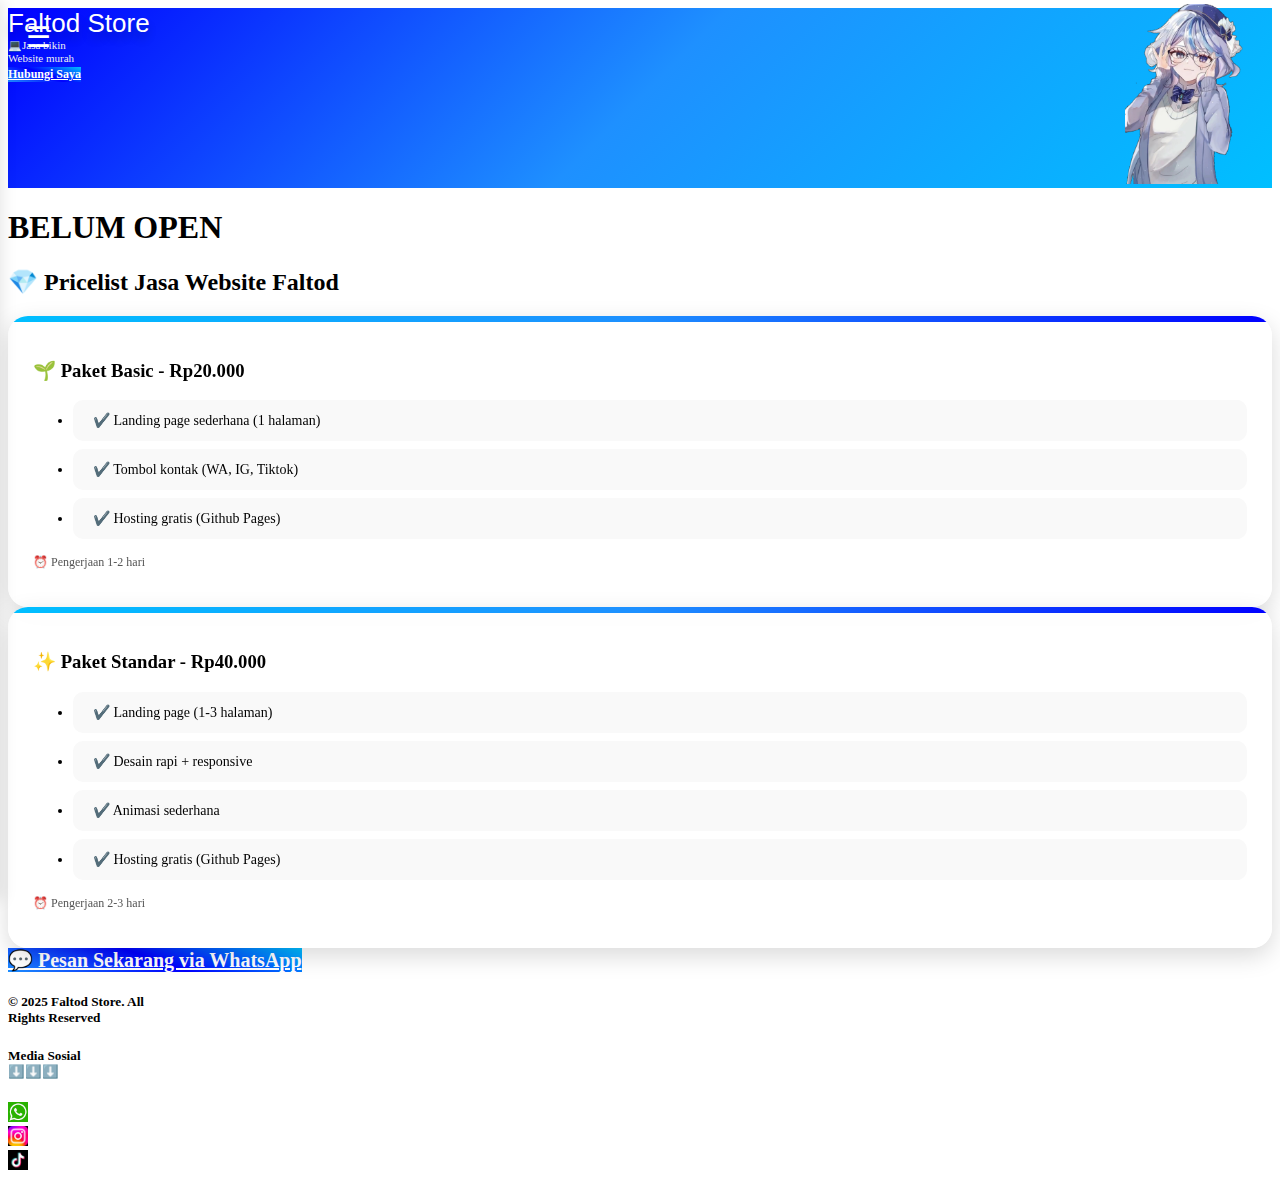
<file: index.html>
<!DOCTYPE html>
  <html lang="id">
  <head>
    <meta charset="UTF-8">
    <meta name="viewport" content="width=device-width, initial-scale=1.0">
    <title>Faltod Store</title>
    <link href="https://cdn.jsdelivr.net/npm/bootstrap@5.3.7/dist/css/bootstrap.min.css" rel="stylesheet" integrity="sha384-LN+7fdVzj6u52u30Kp6M/trliBMCMKTyK833zpbD+pXdCLuTusPj697FH4R/5mcr" crossorigin="anonymous">
    <link rel="stylesheet" href="style.css">
    <link href="https://fonts.cdnfonts.com/css/kedondong" rel="stylesheet">
    <link rel="icon" href="ppfurina.jpg">
  </head>
  <body>

    <!-- Popup Selamat Datang -->
<div class="popup-overlay" id="popup">
  <div class="popup">
    <button class="close-btn" onclick="closePopup()">✖</button>
    <h2>Selamat Datang di Faltod Store 🎉</h2>
    <p>Kami siap bantu bikin website murah & keren 💻</p>
    <video width="100%" height="70%" autoplay muted loop controls>
      <source src="furina1.mp4" type="video/mp4">
      Browser kamu tidak mendukung video.
    </video>
  </div>
</div>



    
<!-- Navbar -->
<nav class="navbar navbar-dark bg-primary p-2">
  <!-- Tombol hamburger -->
  <button class="icon-btn me-2 mt-2" style="color:white;" id="btn-open">&#9776;</button>

  <!-- Logo kiri + Teks tengah kiri + Furina kanan bawah -->
<div class="-flex justify-content-between align-items-stretch w-100" style="min-height:180px;">
    <!-- Kiri -->
    <div class="d-flex flex-column justify-content-between h-100" style="width:50%;">
      <!-- Teks di tengah kiri -->
      <div class="d-flex align-items-center flex-grow-1">
        <div class="text-white fw-bold ms-5">
          <div class="faltod" style="font-size:26px;">
            Faltod Store
          </div>
          <div class="subjudul" style="font-size:11px;">
            💻Jasa bikin<br>Website murah
          </div>
          <!-- Tombol Hubungi Saya -->
          <div class="mt-2">
            <a href="https://wa.me/6283893988857" class="faltod-store btn mt-2" style="background-color:#3b82f6; color:white; font-size:12px; font-weight:bold;">
              Hubungi Saya
            </a>
          </div>
        </div>
      </div>
    </div>

<!-- Furina kanan bawah -->
<div class="furina-wrapper">
  <img src="furina1.png" alt="Furina" class="img-fluid">
</div>
  </div>
</nav>

          <!-- Drawer -->
<aside class="drawer" id="drawer" data-open="false">
  <div class="backdrop" id="backdrop" tabindex="-1"></div>

  <nav class="panel" role="dialog" aria-modal="true" aria-labelledby="panel-title">
    <div class="panel-header">
      <h2 id="panel-title">MENU</h2>
      <!-- tombol X custom -->
      <button type="button" class="btn-close-custom" id="btn-close" aria-label="Tutup menu">&times;</button>
    </div>

    <div class="menu">
      <a href="#sosmed">Media Sosial</a>
      <a href="portfolio.html">Portfolio</a>
      <a href="contact.html">Kontak</a>
      <a href="gelap.html">Mode gelap</a>
    </div>
  </nav>
</aside>
  
      <h1>BELUM OPEN</h1>
<!-- Card Pricelist -->
<div class="container mt-5">
  <h2 class="text-center mb-4">💎 Pricelist Jasa Website Faltod</h2>

  <div class="row g-4">
    <!-- Paket Basic -->
    <div class="col-12 col-md-6">
      <div class="card shadow-sm h-100">
        <div class="card-body">
          <h3 class="text-center mb-4">🌱 Paket Basic - Rp20.000</h3>
          <ul class="list-group list-group-flush mb-3">
            <li class="list-group-item">✔️ Landing page sederhana (1 halaman)</li>
            <li class="list-group-item">✔️ Tombol kontak (WA, IG, Tiktok)</li>
            <li class="list-group-item">✔️ Hosting gratis (Github Pages)</li>
          </ul>
          <p class="note text-center">⏰ Pengerjaan 1-2 hari</p>
        </div>
      </div>
    </div>

    <!-- Paket Standar -->
    <div class="col-12 col-md-6">
      <div class="card shadow-sm h-100">
        <div class="card-body">
          <h3 class="text-center mb-4">✨ Paket Standar - Rp40.000</h3>
          <ul class="list-group list-group-flush mb-3">
            <li class="list-group-item">✔️ Landing page (1-3 halaman)</li>
            <li class="list-group-item">✔️ Desain rapi + responsive</li>
            <li class="list-group-item">✔️ Animasi sederhana</li>
            <li class="list-group-item">✔️ Hosting gratis (Github Pages)</li>
          </ul>
          <p class="note text-center">⏰ Pengerjaan 2-3 hari</p>
        </div>
      </div>
    </div>
  </div>

  <!-- Tombol Pesan -->
  <div class="text-center mt-4">
    <a href="https://wa.me/6283893988857" 
       class="faltod-store btn btn-lg" 
       target="_blank" style="color:white;">
       💬 Pesan Sekarang via WhatsApp
    </a>
  </div>
</div>
  
  
    
    <!-- Footer -->
    <footer class="bg-dark text-white text-center p-4 mt-5" id="sosmed">
    <h5>&copy; 2025 Faltod Store. All <br>Rights Reserved</h5>
    <h5 class="text-secondary mt-3">Media Sosial<br>⬇️⬇️⬇️</h5>
    <div>
  <div class="d-flex align-items-center justify-content-center mt-5">
    <img src="wasap.jpg" alt="Instagram Logo" width="20" height="20" class="me-2">
    <a href="https://wa.me/6283893988857" style="color: white; text-decoration: none; font-weight: bold;">
      WhatsApp
    </a>
  </div>
      
  <div class="d-flex align-items-center justify-content-center">
    <img src="ig.jpg" alt="Instagram Logo" width="20" height="20" class="me-2">
    <a href="https://www.instagram.com/faltod7?igsh=YzljYTk1ODg3Zg==" style="color: white; text-decoration: none; font-weight: bold;">
      Instagram
    </a>
  </div>
      
  <div class="d-flex align-items-center justify-content-center">
    <img src="tt.jpg" alt="tiktok Logo" width="20" height="20" class="me-2">
    <a href="https://www.tiktok.com/@elfaltod?_t=ZS-8zEpdf6N80P&_r=1" style="color: white; text-decoration: none; font-weight: bold;">
      Tiktok
    </a>
  </div>
    </div>
  </footer>
  
    <script>
const drawer   = document.getElementById('drawer');
const backdrop = document.getElementById('backdrop');
const btnClose = document.getElementById('btn-close');
const btnOpen  = document.getElementById('btn-open');

function openDrawer() {
  drawer.classList.add('open');
  drawer.dataset.open = 'true';
  btnOpen?.setAttribute('aria-expanded', 'true');
  document.body.style.overflow = 'hidden';
}

function closeDrawer() {
  drawer.classList.remove('open');
  drawer.dataset.open = 'false';
  btnOpen?.setAttribute('aria-expanded', 'false');
  document.body.style.overflow = '';
}

btnOpen.addEventListener('click', () => {
  const isOpen = drawer.classList.contains('open');
  if (isOpen) closeDrawer(); else openDrawer();
});

btnClose?.addEventListener('click', closeDrawer);
backdrop?.addEventListener('click', closeDrawer);

document.addEventListener('keydown', (e) => {
  if (e.key === 'Escape' && drawer.classList.contains('open')) closeDrawer();
});

// Tutup drawer kalau klik link di dalam menu
document.querySelectorAll('.drawer .menu a').forEach(link => {
  link.addEventListener('click', () => {
    closeDrawer();
  });
});
  </script>
<script>
  window.onload = function() {
    setTimeout(function() {
      document.getElementById("popup").style.display = "flex";
    }, 1500);
  }

  function closePopup() {
    const popup = document.getElementById("popup");
    const video = popup.querySelector("video"); 

    popup.style.display = "none";  
    if (video) {
      video.pause();  
      video.currentTime = 0; 
    }
  }
</script>
  
  <!-- sxript -->
  <script src="https://cdn.jsdelivr.net/npm/bootstrap@5.3.7/dist/js/bootstrap.bundle.min.js" integrity="sha384-ndDqU0Gzau9qJ1lfW4pNLlhNTkCfHzAVBReH9diLvGRem5+R9g2FzA8ZGN954O5Q" crossorigin="anonymous"></script>
  </body>
  </html>
</file>
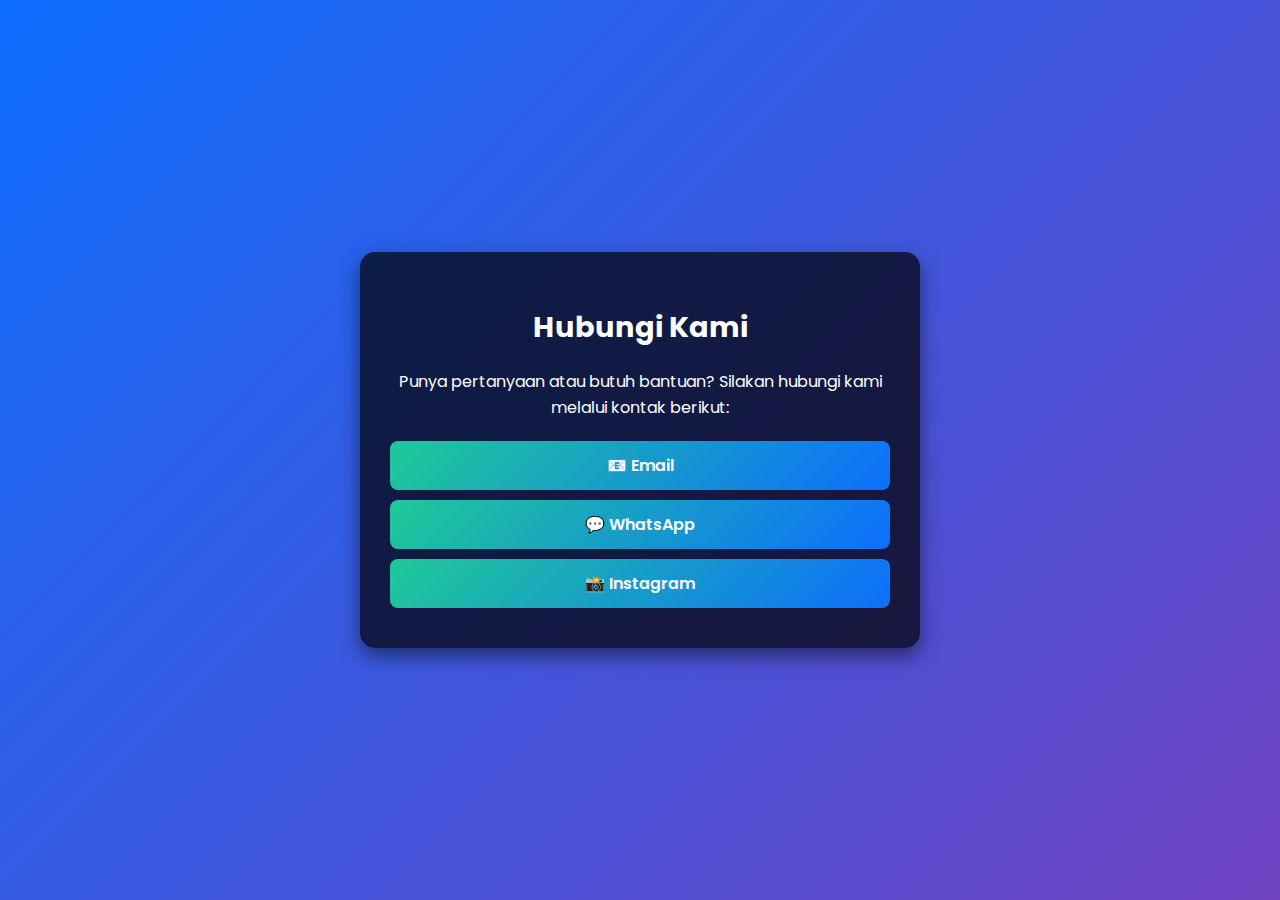
<file: contact.html>
<!DOCTYPE html>
<html lang="id">
<head>
  <meta charset="UTF-8">
  <meta name="viewport" content="width=device-width, initial-scale=1.0">
  <title>Contact - Gibran Store</title>
  <link href="https://fonts.googleapis.com/css2?family=Poppins:wght@400;500;600&display=swap" rel="stylesheet">
  <style>
    body {
      font-family: 'Poppins', sans-serif;
      margin: 0;
      padding: 0;
      background: linear-gradient(135deg, #0d6efd, #6f42c1);
      color: #fff;
      display: flex;
      justify-content: center;
      align-items: center;
      min-height: 100vh;
    }

    .contact-card {
      background: rgba(0, 0, 0, 0.7);
      padding: 30px;
      border-radius: 15px;
      max-width: 500px;
      width: 90%;
      box-shadow: 0 8px 20px rgba(0,0,0,0.5);
      text-align: center;
    }

    h2 {
      margin-bottom: 20px;
      font-size: 1.8rem;
    }

    .info {
      margin-bottom: 20px;
      font-size: 1rem;
      line-height: 1.6;
    }

    .contact-links a {
      display: block;
      margin: 10px 0;
      padding: 12px;
      border-radius: 8px;
      background: linear-gradient(135deg, #20c997, #0d6efd);
      color: white;
      text-decoration: none;
      font-weight: 600;
      transition: 0.3s;
    }

    .contact-links a:hover {
      background: linear-gradient(135deg, #0d6efd, #20c997);
      transform: scale(1.05);
      box-shadow: 0 6px 15px rgba(0,0,0,0.4);
    }
  </style>
</head>
<body>
  <div class="contact-card">
    <h2>Hubungi Kami</h2>
    <p class="info">Punya pertanyaan atau butuh bantuan?  
    Silakan hubungi kami melalui kontak berikut:</p>

    <div class="contact-links">
      <a href="mailto:faiq9824@email.com">📧 Email</a>
      <a href="https://wa.me/6283893988857" target="_blank">💬 WhatsApp</a>
      <a href="https://www.instagram.com/faltod7?igsh=YzljYTk1ODg3Zg==" target="_blank">📸 Instagram</a>
    </div>
  </div>
</body>
</html>
</file>
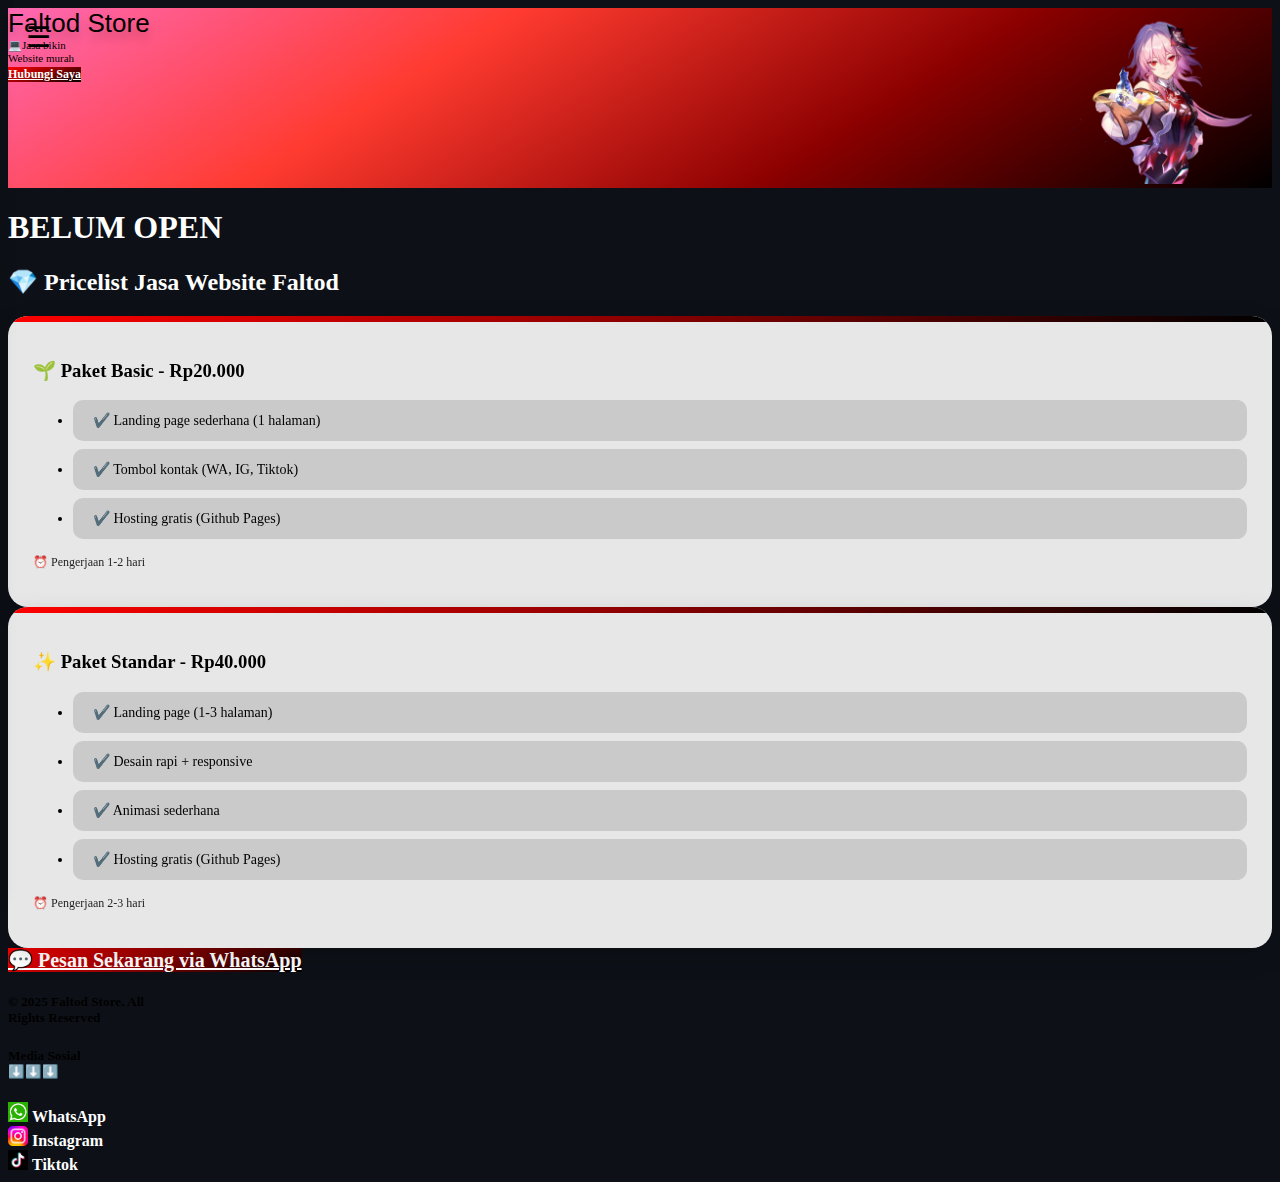
<file: gelap.html>
<!DOCTYPE html>
  <html lang="id">
  <head>
    <meta charset="UTF-8">
    <meta name="viewport" content="width=device-width, initial-scale=1.0">
    <title>Faltod Store</title>
    <link href="https://cdn.jsdelivr.net/npm/bootstrap@5.3.7/dist/css/bootstrap.min.css" rel="stylesheet" integrity="sha384-LN+7fdVzj6u52u30Kp6M/trliBMCMKTyK833zpbD+pXdCLuTusPj697FH4R/5mcr" crossorigin="anonymous">
    <link rel="stylesheet" href="gelap.css">
    <link href="https://fonts.cdnfonts.com/css/kedondong" rel="stylesheet">
    <link rel="icon" href="maret.jpg">
  </head>
  <body>

<!-- Navbar -->
<nav class="navbar navbar-dark bg-primary p-2">
  <!-- Tombol hamburger -->
  <button class="icon-btn me-2 mt-2" style="color:black;" id="btn-open">&#9776;</button>

  <!-- Logo kiri + Teks tengah kiri + march kanan bawah -->
  <div class="d-flex justify-content-between w-100" style="min-height:180px;">
    <!-- Kiri -->
    <div class="d-flex flex-column justify-content-between h-100" style="width:50%;">
      <!-- Teks di tengah kiri -->
      <div class="d-flex align-items-center flex-grow-1">
        <div class="text-white fw-bold ms-5">
          <div class="faltod" style="font-size:26px;">
            Faltod Store
          </div>
          <div class="subjudul" style="font-size:11px;">
            💻Jasa bikin<br>Website murah
          </div>
          <!-- Tombol Hubungi Saya -->
          <div class="mt-2">
            <a href="https://wa.me/6283893988857" class="faltod-store btn mt-2" style="background-color:#3b82f6; color:white; font-size:12px; font-weight:bold;">
              Hubungi Saya
            </a>
          </div>
        </div>
      </div>
    </div>

<!-- Furina kanan bawah -->
<div class="march-wrapper">
  <img src="march.png" alt="march" class="img-fluid">
</div>
  </div>
</nav>

          <!-- Drawer -->
<aside class="drawer" id="drawer" data-open="false">
  <div class="backdrop" id="backdrop" tabindex="-1"></div>

  <nav class="panel" role="dialog" aria-modal="true" aria-labelledby="panel-title">
    <div class="panel-header">
      <h2 id="panel-title">MENU</h2>
      <!-- tombol X custom -->
      <button type="button" class="btn-close-custom" id="btn-close" aria-label="Tutup menu">&times;</button>
    </div>

    <div class="menu">
      <a href="#sosmed">Media Sosial</a>
      <a href="portfolio.html">Portfolio</a>
      <a href="contact.html">Kontak</a>
      <a href="index.html">Mode terang</a>
    </div>
  </nav>
</aside>
  
      <h1 style="color:white;">BELUM OPEN</h1>
<!-- Card Pricelist -->
<div class="container mt-5">
  <h2 class="text-center mb-4">💎 Pricelist Jasa Website Faltod</h2>

  <div class="row g-4">
    <!-- Paket Basic -->
    <div class="col-12 col-md-6">
      <div class="card shadow-sm h-100">
        <div class="card-body">
          <h3 class="text-center mb-4">🌱 Paket Basic - Rp20.000</h3>
          <ul class="list-group list-group-flush mb-3">
            <li class="list-group-item">✔️ Landing page sederhana (1 halaman)</li>
            <li class="list-group-item">✔️ Tombol kontak (WA, IG, Tiktok)</li>
            <li class="list-group-item">✔️ Hosting gratis (Github Pages)</li>
          </ul>
          <p class="note text-center">⏰ Pengerjaan 1-2 hari</p>
        </div>
      </div>
    </div>

    <!-- Paket Standar -->
    <div class="col-12 col-md-6">
      <div class="card shadow-sm h-100">
        <div class="card-body">
          <h3 class="text-center mb-4">✨ Paket Standar - Rp40.000</h3>
          <ul class="list-group list-group-flush mb-3">
            <li class="list-group-item">✔️ Landing page (1-3 halaman)</li>
            <li class="list-group-item">✔️ Desain rapi + responsive</li>
            <li class="list-group-item">✔️ Animasi sederhana</li>
            <li class="list-group-item">✔️ Hosting gratis (Github Pages)</li>
          </ul>
          <p class="note text-center">⏰ Pengerjaan 2-3 hari</p>
        </div>
      </div>
    </div>
  </div>

  <!-- Tombol Pesan -->
  <div class="text-center mt-4">
    <a href="https://wa.me/6283893988857" 
       class="faltod-store btn btn-lg" 
       target="_blank" style="color:white;">
       💬 Pesan Sekarang via WhatsApp
    </a>
  </div>
</div>
  
  
    
    <!-- Footer -->
    <footer class="bg-dark text-white text-center p-4 mt-5" id="sosmed">
    <h5>&copy; 2025 Faltod Store. All <br>Rights Reserved</h5>
    <h5 class="text-secondary mt-3">Media Sosial<br>⬇️⬇️⬇️</h5>
    <div>
  <div class="d-flex align-items-center justify-content-center mt-5">
    <img src="wasap.jpg" alt="Instagram Logo" width="20" height="20" class="me-2">
    <a href="https://wa.me/6283893988857" style="color: white; text-decoration: none; font-weight: bold;">
      WhatsApp
    </a>
  </div>
      
  <div class="d-flex align-items-center justify-content-center">
    <img src="ig.jpg" alt="Instagram Logo" width="20" height="20" class="me-2">
    <a href="https://www.instagram.com/faltod7?igsh=YzljYTk1ODg3Zg==" style="color: white; text-decoration: none; font-weight: bold;">
      Instagram
    </a>
  </div>
      
  <div class="d-flex align-items-center justify-content-center">
    <img src="tt.jpg" alt="tiktok Logo" width="20" height="20" class="me-2">
    <a href="https://www.tiktok.com/@elfaltod?_t=ZS-8zEpdf6N80P&_r=1" style="color: white; text-decoration: none; font-weight: bold;">
      Tiktok
    </a>
  </div>
    </div>
  </footer>
  
    <script>
const drawer   = document.getElementById('drawer');
const backdrop = document.getElementById('backdrop');
const btnClose = document.getElementById('btn-close');
const btnOpen  = document.getElementById('btn-open');

function openDrawer() {
  drawer.classList.add('open');
  drawer.dataset.open = 'true';
  btnOpen?.setAttribute('aria-expanded', 'true');
  document.body.style.overflow = 'hidden';
}

function closeDrawer() {
  drawer.classList.remove('open');
  drawer.dataset.open = 'false';
  btnOpen?.setAttribute('aria-expanded', 'false');
  document.body.style.overflow = '';
}

btnOpen.addEventListener('click', () => {
  const isOpen = drawer.classList.contains('open');
  if (isOpen) closeDrawer(); else openDrawer();
});

btnClose?.addEventListener('click', closeDrawer);
backdrop?.addEventListener('click', closeDrawer);

document.addEventListener('keydown', (e) => {
  if (e.key === 'Escape' && drawer.classList.contains('open')) closeDrawer();
});

// Tutup drawer kalau klik link di dalam menu
document.querySelectorAll('.drawer .menu a').forEach(link => {
  link.addEventListener('click', () => {
    closeDrawer();
  });
});
  </script>
<script>
  window.onload = function() {
    setTimeout(function() {
      document.getElementById("popup").style.display = "flex";
    }, 1500);
  }

  function closePopup() {
    const popup = document.getElementById("popup");
    const video = popup.querySelector("video"); 

    popup.style.display = "none";  
    if (video) {
      video.pause();  
      video.currentTime = 0; 
    }
  }
</script>
  
  <!-- sxript -->
  <script src="https://cdn.jsdelivr.net/npm/bootstrap@5.3.7/dist/js/bootstrap.bundle.min.js" integrity="sha384-ndDqU0Gzau9qJ1lfW4pNLlhNTkCfHzAVBReH9diLvGRem5+R9g2FzA8ZGN954O5Q" crossorigin="anonymous"></script>
  </body>
  </html>
</file>
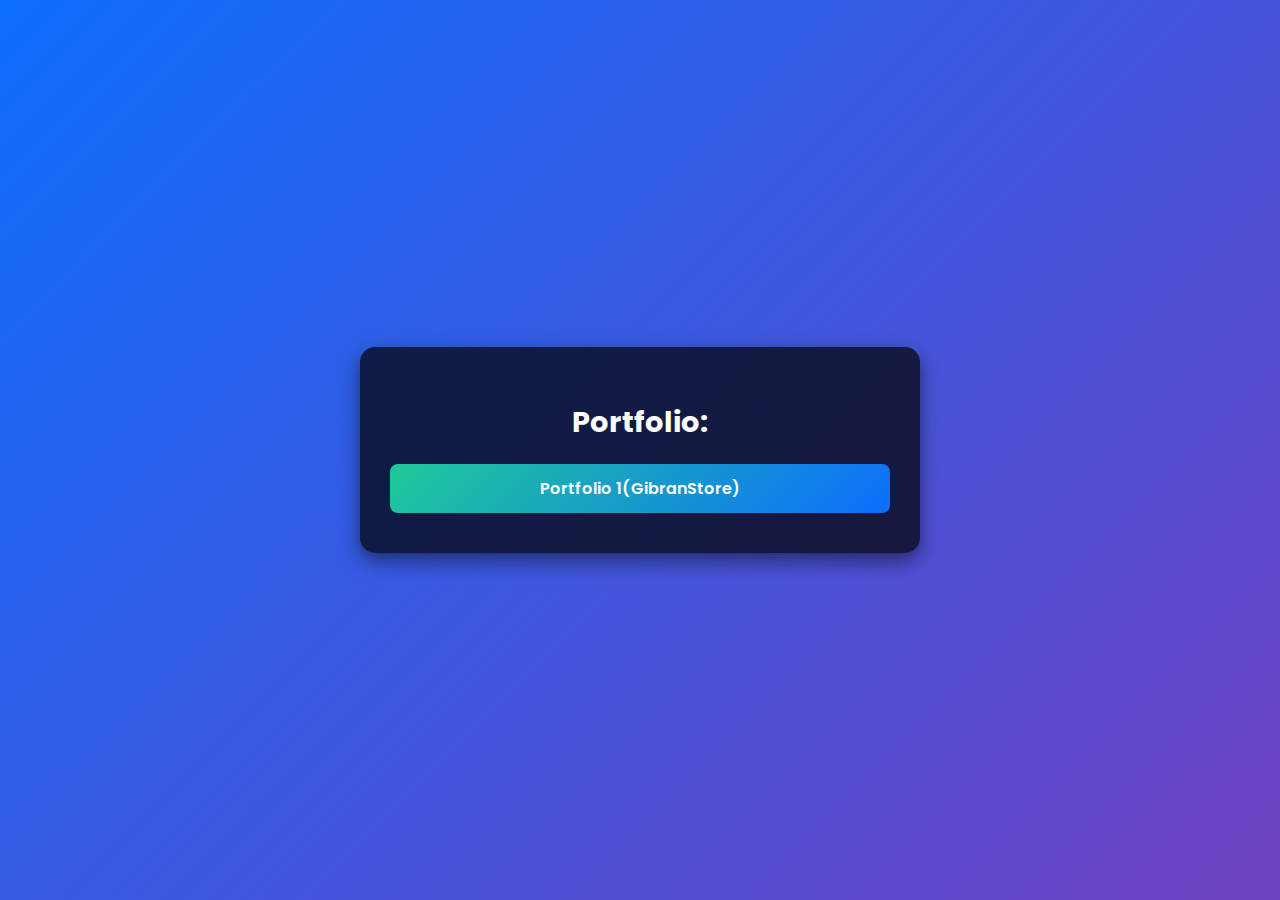
<file: portfolio.html>
<!DOCTYPE html>
<html lang="id">
<head>
  <meta charset="UTF-8">
  <meta name="viewport" content="width=device-width, initial-scale=1.0">
  <title>Portfolio - Faltod Store</title>
  <link href="https://fonts.googleapis.com/css2?family=Poppins:wght@400;500;600&display=swap" rel="stylesheet">
  <style>
    body {
      font-family: 'Poppins', sans-serif;
      margin: 0;
      padding: 0;
      background: linear-gradient(135deg, #0d6efd, #6f42c1);
      color: #fff;
      display: flex;
      justify-content: center;
      align-items: center;
      min-height: 100vh;
    }

    .contact-card {
      background: rgba(0, 0, 0, 0.7);
      padding: 30px;
      border-radius: 15px;
      max-width: 500px;
      width: 90%;
      box-shadow: 0 8px 20px rgba(0,0,0,0.5);
      text-align: center;
    }

    h2 {
      margin-bottom: 20px;
      font-size: 1.8rem;
    }

    .info {
      margin-bottom: 20px;
      font-size: 1rem;
      line-height: 1.6;
    }

    .contact-links a {
      display: block;
      margin: 10px 0;
      padding: 12px;
      border-radius: 8px;
      background: linear-gradient(135deg, #20c997, #0d6efd);
      color: white;
      text-decoration: none;
      font-weight: 600;
      transition: 0.3s;
    }

    .contact-links a:hover {
      background: linear-gradient(135deg, #0d6efd, #20c997);
      transform: scale(1.05);
      box-shadow: 0 6px 15px rgba(0,0,0,0.4);
    }
  </style>
</head>
<body>
  <div class="contact-card">
    <h2>Portfolio:</h2>

    <div class="contact-links">
      <a href="https://faiq9824.github.io/GibranStore/">Portfolio 1(GibranStore)</a>
    </div>
  </div>
</body>
</html>
</file>
<file: style.css>
.navbar {
  background: linear-gradient(135deg, blue,#1e90ff,#00BFFF);
}

.price-list {
  list-style: none; 
  margin: 0;
  padding: 0;
}

.price-list li {
  display: flex; 
  justify-content: space-between; 
  padding: 6px 10px;
  border-bottom: 1px solid #eee;
}

.price-list .price {
  font-weight: 600;
  color: #6a73ff;
  text-align: right;
}

.btn {
    background: linear-gradient(200deg, #00BFFF,blue,#1e90ff);
}

.btn:hover {
  transform: translateY(-2px);
}

/* Card utama */
.card {
  border-radius: 20px;        
  background: rgba(255, 255, 255, 0.9);
  backdrop-filter: blur(10px);
  -webkit-backdrop-filter: blur(10px);
  box-shadow: 0 8px 25px rgba(0,0,0,0.15); 
  transition: transform 0.4s ease, box-shadow 0.4s ease;
  padding: 25px;
  overflow: hidden;
  position: relative;
  animation: cardFadeIn 0.8s ease;
}

/* Hover: naik + glow */
.card:hover {
  transform: translateY(-1px) scale(1.01);
  box-shadow: 0 15px 40px rgba(0, 140, 255, 0.3);
}

/* Efek garis biru dekorasi di atas */
.card::before {
  content: "";
  position: absolute;
  top: 0;
  left: 0;
  width: 100%;
  height: 6px;
  background: linear-gradient(90deg, #00BFFF, #1e90ff, blue);
  border-top-left-radius: 20px;
  border-top-right-radius: 20px;
}

/* Animasi fade in */
@keyframes cardFadeIn {
  from {
    opacity: 0;
    transform: translateY(20px);
  }
  to {
    opacity: 1;
    transform: translateY(0);
  }
}

.list-group-item {
  border: none;             
  padding: 12px 20px;
  font-size: 14px;
  background-color: #f9f9f9;      
  margin-bottom: 8px;
  border-radius: 10px;
  transition: background-color 0.3s;
}

.list-group-item:hover {
  background-color: #e0f2fe;      
}

.note {
  font-size: 12px;
  color: #555555;
}

 
 .faltod-store {
  display: inline-block;
  font-size: 20px;
  font-weight: bold;
  color: white;
  animation: pulse 1.5s infinite;
}

@keyframes pulse {
  0% {
    transform: scale(1);
    color:red;
  }
  50% {
    transform: scale(1.1);
    color: yellow; 
  }
  100% {
    transform: scale(1);
    color: red;
  }
}

.faltod {
  color: white;
  font-family: 'kedondong',Sans-Serif;
  font-size: 40px;
  text-shadow: 0 7px 10px rgba(0,0,0,0.2);
}

/* Tombol hamburger */
.icon-btn {
  background: none;
  border: none;
  font-size: 28px;
  cursor: pointer;
  color: white;
}

.drawer {
  position: fixed;
  top: 0;
  left: -280px; 
  width: 280px;
  height: 100%;
  background: #fafafa; 
  color: #111; 
  transition: left 0.3s ease;
  z-index: 1050;
  display: flex;
  flex-direction: column;
  box-shadow: 2px 0 15px rgba(0,0,0,0.1); 
}

/* kalau open → geser masuk */
.drawer.open {
  left: 0;
}

/* Header drawer */
.drawer .panel-header {
  padding: 16px;
  background: linear-gradient(135deg, blue,#1e90ff,#00BFFF); 
  display: flex;
  align-items: center;
  justify-content: space-between;
  font-weight: bold;
  color:white;
}

.btn-close-custom {
  background: none;
  border: none;
  font-size: 28px;
  color: white; 
  cursor: pointer;
}

/* Isi menu */
.drawer .menu a {
  display: block;
  padding: 12px 16px;
  color: #111; 
  text-decoration: none;
  border-bottom: 1px solid #ddd;
  transition: background 0.2s, color 0.2s;
}

.drawer .menu a:hover {
  background: #f0f0f0;
  color: #000; 
}


.drawer.open + .backdrop,
.backdrop.show {
  display: block;
}

/* Pastikan navbar relative supaya absolute bisa dipakai */
.navbar {
  position: relative;
}

/* Tombol hamburger pojok kiri atas */
#btn-open {
  position: absolute;
  top: 12px;
  left: 12px;
  background: none;
  border: none;
  font-size: 28px;
  cursor: pointer;
  color: black;
}



.subjudul {
  color:#f0f0f0;
}


  /* Animasi fade in */
@keyframes fadeInUp {
  from {
    opacity: 0;
    transform: translateY(20px);
  }
  to {
    opacity: 1;
    transform: translateY(0);
  }
}

/* Judul */
.faltod {
  animation: fadeInUp 0.9s ease-in-out forwards;
}

/* Subjudul */
.subjudul {
  animation: fadeInUp 1s ease-in-out forwards;
}

  .popup-overlay {
    display: none; 
    position: fixed; 
    top: 0; left: 0; 
    width: 100%; height: 100%;
    background: rgba(0,0,0,0.6);
    z-index: 20000;
    justify-content: center; 
    align-items: center;
  }
  .popup {
    background: white;
    padding: 20px;
    border-radius: 10px;
    max-width: 500px;
    height: 70%;
    width: 80%;
    text-align: center;
    position: relative;
    box-shadow: 0 5px 25px rgba(0,0,0,0.3);
    animation: fadeIn 0.5s ease;
  }
  .popup .close-btn {
    position: absolute;
    top: 10px; 
    right: 15px;
    font-size: 20px;
    cursor: pointer;
    border: none;
    background: none;
  }
  @keyframes fadeIn {
    from { opacity: 0; transform: scale(0.9);}
    to   { opacity: 1; transform: scale(1);}
  }


.furina-wrapper {
  position: absolute;
  bottom: 0;
  right: 20px;  /* jarak dari kanan, bisa diatur */
}

.furina-wrapper img {
  max-height: 180px;
  height: auto;
}
</file>
<file: gelap.css>
body {
  background-color: #0D1117;
}
.navbar {
  background: linear-gradient(148deg, hotpink,#FF3B30,darkred,black);
}

.price-list {
  list-style: none; 
  margin: 0;
  padding: 0;
}

.price-list li {
  display: flex; 
  justify-content: space-between; 
  padding: 6px 10px;
  border-bottom: 1px solid #eee;
}

.price-list .price {
  font-weight: 600;
  color: #6a73ff;
  text-align: right;
}

.btn {
    background: linear-gradient(160deg, red,darkred,black);
}

.btn:hover {
  transform: translateY(-2px);
}

/* Card utama */
.card {
  border-radius: 20px;        
  background: rgba(255, 255, 255, 0.9);
  backdrop-filter: blur(10px);
  -webkit-backdrop-filter: blur(10px);
  box-shadow: 0 8px 25px rgba(0,0,0,0.15); 
  transition: transform 0.4s ease, box-shadow 0.4s ease;
  padding: 25px;
  overflow: hidden;
  position: relative;
  animation: cardFadeIn 0.8s ease;
}

/* Hover: naik + glow */
.card:hover {
  transform: translateY(-1px) scale(1.01);
  box-shadow: 0 15px 40px rgba(0, 140, 255, 0.3);
}

/* Efek garis biru dekorasi di atas */
.card::before {
  content: "";
  position: absolute;
  top: 0;
  left: 0;
  width: 100%;
  height: 6px;
  background: linear-gradient(90deg, red, darkred, black);
  border-top-left-radius: 20px;
  border-top-right-radius: 20px;
}

/* Animasi fade in */
@keyframes cardFadeIn {
  from {
    opacity: 0;
    transform: translateY(20px);
  }
  to {
    opacity: 1;
    transform: translateY(0);
  }
}

.list-group-item {
  border: none;             
  padding: 12px 20px;
  font-size: 14px;
  background-color: #1112;      
  margin-bottom: 8px;
  border-radius: 10px;
  transition: background-color 0.3s;
}

.list-group-item:hover {
  background-color: #1111;      
}

.note {
  font-size: 12px;
  color: #1E1E1E;
}

 
 .faltod-store {
  display: inline-block;
  font-size: 20px;
  font-weight: bold;
  color: black;
  animation: pulse 1.5s infinite;
}

@keyframes pulse {
  0% {
    transform: scale(1);
    color:white;
  }
  50% {
    transform: scale(1.1);
    color: deeppink; 
  }
  100% {
    transform: scale(1);
    color: white;
  }
}

.faltod {
  color: black;
  font-family: 'kedondong',Sans-Serif;
  font-size: 40px;
  text-shadow: 0 7px 10px rgba(0,0,0,0.2);
}

/* Tombol hamburger */
.icon-btn {
  background: none;
  border: none;
  font-size: 28px;
  cursor: pointer;
  color: #1111;
}

.drawer {
  position: fixed;
  top: 0;
  left: -280px; 
  width: 280px;
  height: 100%;
  background:  #1A1A1A;
  transition: left 0.3s ease;
  z-index: 1050;
  display: flex;
  flex-direction: column;
  box-shadow: 2px 0 15px rgba(0,0,0,0.1); 
}

/* kalau open → geser masuk */
.drawer.open {
  left: 0;
}

/* Header drawer */
.drawer .panel-header {
  padding: 16px;
  background: linear-gradient(102deg, red,darkred,black); 
  display: flex;
  align-items: center;
  justify-content: space-between;
  font-weight: bold;
  color:white;
}

.btn-close-custom {
  background: none;
  border: none;
  font-size: 28px;
  color: white; 
  cursor: pointer;
}

/* Isi menu */
.drawer .menu a {
  display: block;
  padding: 12px 16px;
  color: white; 
  text-decoration: none;
  border-bottom: 1px solid gray;
  transition: background 0.2s, color 0.2s;
}

.drawer .menu a:hover {
  background: #000;
  color: #f0f0f0; 
}


.drawer.open + .backdrop,
.backdrop.show {
  display: block;
}

/* Pastikan navbar relative supaya absolute bisa dipakai */
.navbar {
  position: relative;
}

/* Tombol hamburger pojok kiri atas */
#btn-open {
  position: absolute;
  top: 12px;
  left: 12px;
  background: none;
  border: none;
  font-size: 28px;
  cursor: pointer;
  color: black;
}



.subjudul {
  color:black;
}


  /* Animasi fade in */
@keyframes fadeInUp {
  from {
    opacity: 0;
    transform: translateY(20px);
  }
  to {
    opacity: 1;
    transform: translateY(0);
  }
}

/* Judul */
.faltod {
  animation: fadeInUp 0.9s ease-in-out forwards;
}

/* Subjudul */
.subjudul {
  animation: fadeInUp 1s ease-in-out forwards;
}

  .popup-overlay {
    display: none; 
    position: fixed; 
    top: 0; left: 0; 
    width: 100%; height: 100%;
    background: rgba(0,0,0,0.6);
    z-index: 20000;
    justify-content: center; 
    align-items: center;
  }
  .popup {
    background: white;
    padding: 20px;
    border-radius: 16px;
    max-width: 500px;
    width: 90%;
    text-align: center;
    position: relative;
    box-shadow: 0 5px 25px rgba(0,0,0,0.3);
    animation: fadeIn 0.5s ease;
  }
  .popup .close-btn {
    position: absolute;
    top: 10px; 
    right: 15px;
    font-size: 20px;
    cursor: pointer;
    border: none;
    background: none;
  }
  @keyframes fadeIn {
    from { opacity: 0; transform: scale(0.9);}
    to   { opacity: 1; transform: scale(1);}
  }

h2 {
  color: white;
}
h3 {
  color: black;
}

.march-wrapper {
  position: absolute;
  bottom: 0;
  right: 20px;  /* jarak dari kanan, bisa diatur */
}

.march-wrapper img {
  max-height: 180px;
  height: auto;
}
</file>
